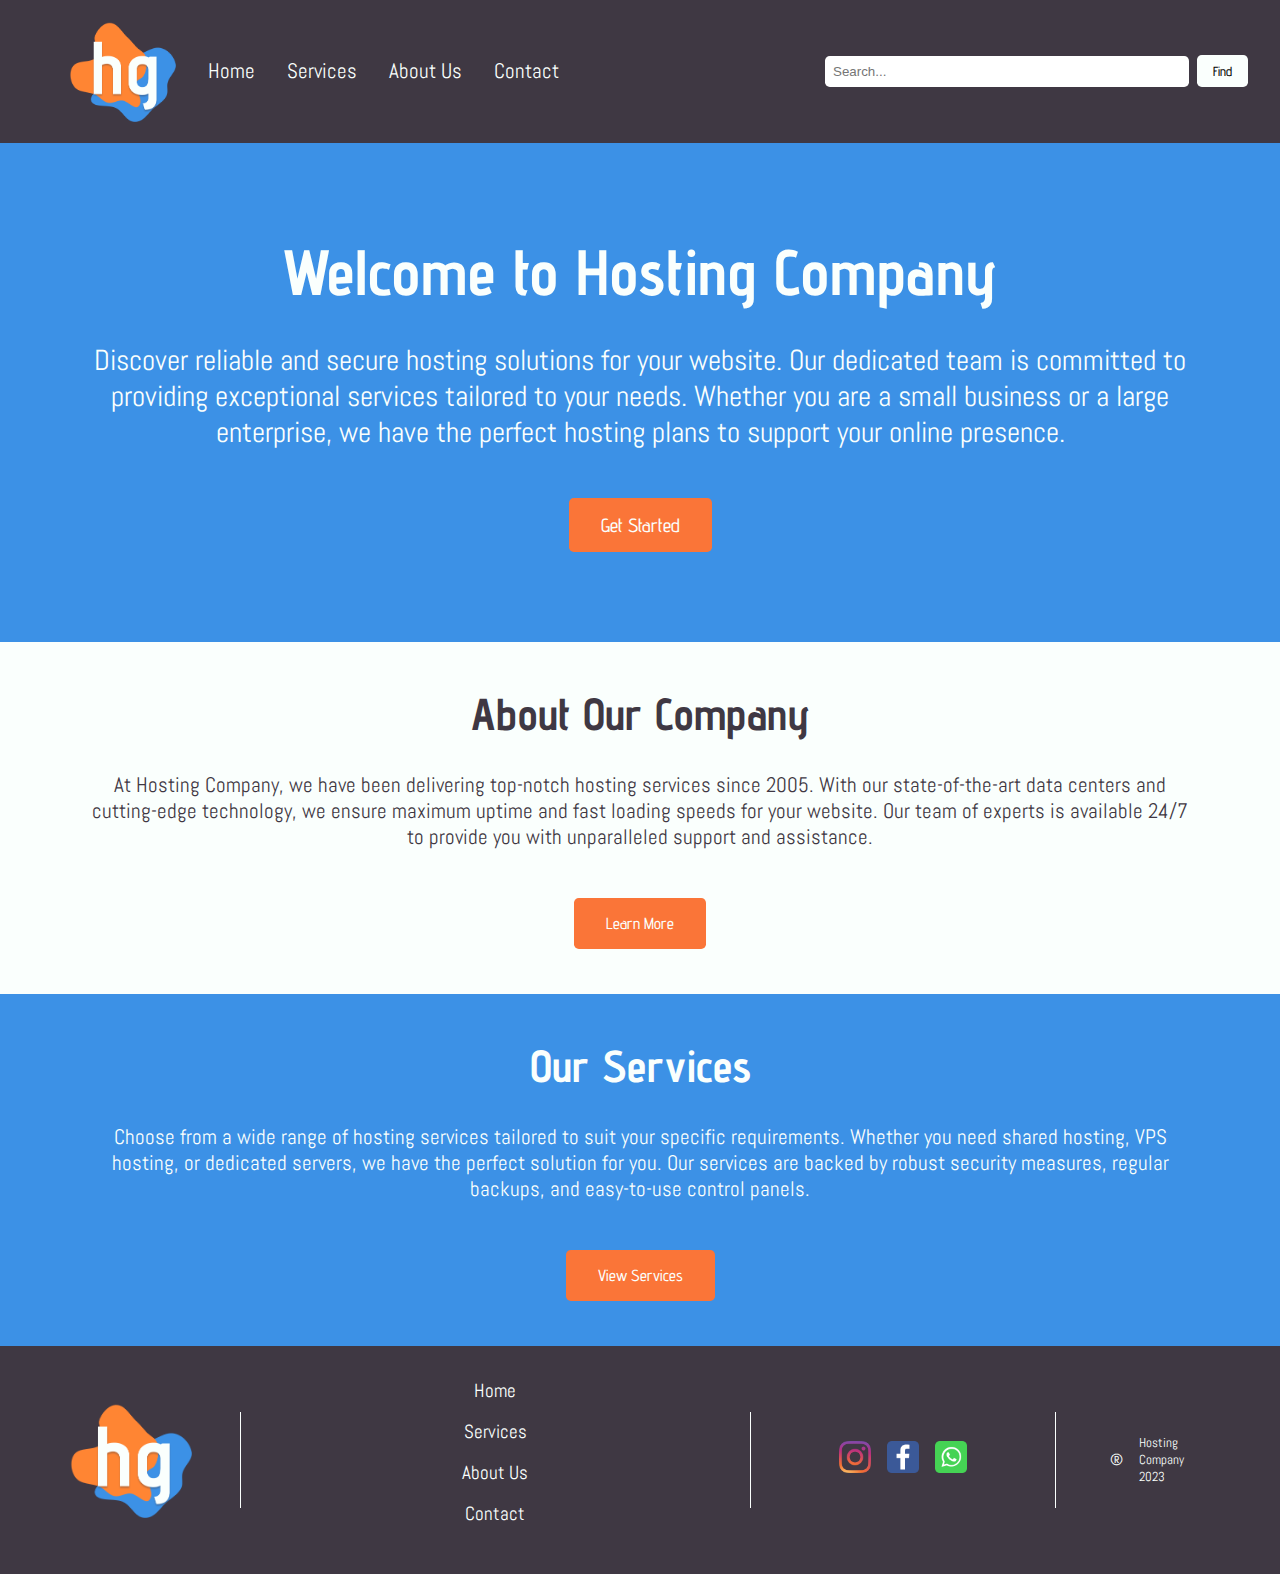
<file: index.html>
<!DOCTYPE html>
<html lang="en">

<head>
  <meta charset="UTF-8">
  <meta name="viewport"
        content="width=device-width, initial-scale=1.0">
  <title>Hosting Company</title>
  <link rel="icon"
        type="image/png"
        href="favicon.png">
  <link rel="stylesheet"
        href="Css/styles.css">
  <script async
          src="Js/script.js"></script>
  <link rel="preconnect"
        href="https://fonts.googleapis.com">
  <link rel="preconnect"
        href="https://fonts.gstatic.com"
        crossorigin>
  <link href="https://fonts.googleapis.com/css2?family=Advent+Pro:wght@300;400;500&display=swap"
        rel="stylesheet">
  <link href="https://fonts.googleapis.com/css2?family=Abel&family=Advent+Pro:wght@300;400;500&display=swap"
        rel="stylesheet">
</head>

<body>
  <header>
    <div class="logo">
      <a href="index.html">
        <img src="Assets/Logo.png"
             alt="Logo">
      </a>
    </div>
    <nav>
      <div class="burger-menu">
        <div class="line"></div>
        <div class="line"></div>
        <div class="line"></div>
      </div>
      <ul class="nav-menu">
        <li><a href="index.html">Home</a></li>
        <li><a href="services.html">Services</a></li>
        <li><a href="about.html">About Us</a></li>
        <li><a href="contact.html">Contact</a></li>
      </ul>
    </nav>
    <div class="search-bar">
      <input type="text"
             placeholder="Search...">
      <button type="submit">Find</button>
    </div>
  </header>

  <section class="hero">
    <h1>Welcome to Hosting Company</h1>
    <p>Discover reliable and secure hosting solutions for your website. Our dedicated team is committed to providing
      exceptional services tailored to your needs. Whether you are a small business or a large enterprise, we have the
      perfect hosting plans to support your online presence.</p>
    <a href="#services"
       class="cta-button">Get Started</a>
  </section>

  <section class="company-info">
    <h2>About Our Company</h2>
    <p>At Hosting Company, we have been delivering top-notch hosting services since 2005. With our state-of-the-art
      data centers and cutting-edge technology, we ensure maximum uptime and fast loading speeds for your website. Our
      team of experts is available 24/7 to provide you with unparalleled support and assistance.</p>
    <a href="about.html"
       id="services"
       class="section-button">Learn More</a>
  </section>

  <section class="services">
    <h2>Our Services</h2>
    <p>Choose from a wide range of hosting services tailored to suit your specific requirements. Whether you need shared
      hosting, VPS hosting, or dedicated servers, we have the perfect solution for you. Our services are backed by
      robust security measures, regular backups, and easy-to-use control panels.</p>
    <a href="services.html"
       class="section-button">View Services</a>
  </section>

  <footer>
    <div class="logo">
      <a href="index.html">
        <img src="Assets/Logo.png"
             alt="Logo">
      </a>
    </div>
    <div class="divider"></div>
    <nav>
      <ul>
        <li><a href="index.html">Home</a></li>
        <li><a href="services.html">Services</a></li>
        <li><a href="about.html">About Us</a></li>
        <li><a href="contact.html">Contact</a></li>
      </ul>
    </nav>
    <div class="divider"></div>
    <div class="social-icons">
      <a href="https://www.instagram.com"><img src="Assets/instagram.png"
             alt="Instagram"></a>
      <a href="https://www.facebook.com"><img src="Assets/facebook.png"
             alt="Facebook"></a>
      <a href="https://www.whatsapp.com"><img src="Assets/whatsapp.png"
             alt="WhatsApp"></a>
    </div>
    <div class="divider"></div>
    <div class="trademark">
      <span>&#174;</span>
      <span>Hosting Company 2023</span>
    </div>
  </footer>
</body>

</html>
</file>
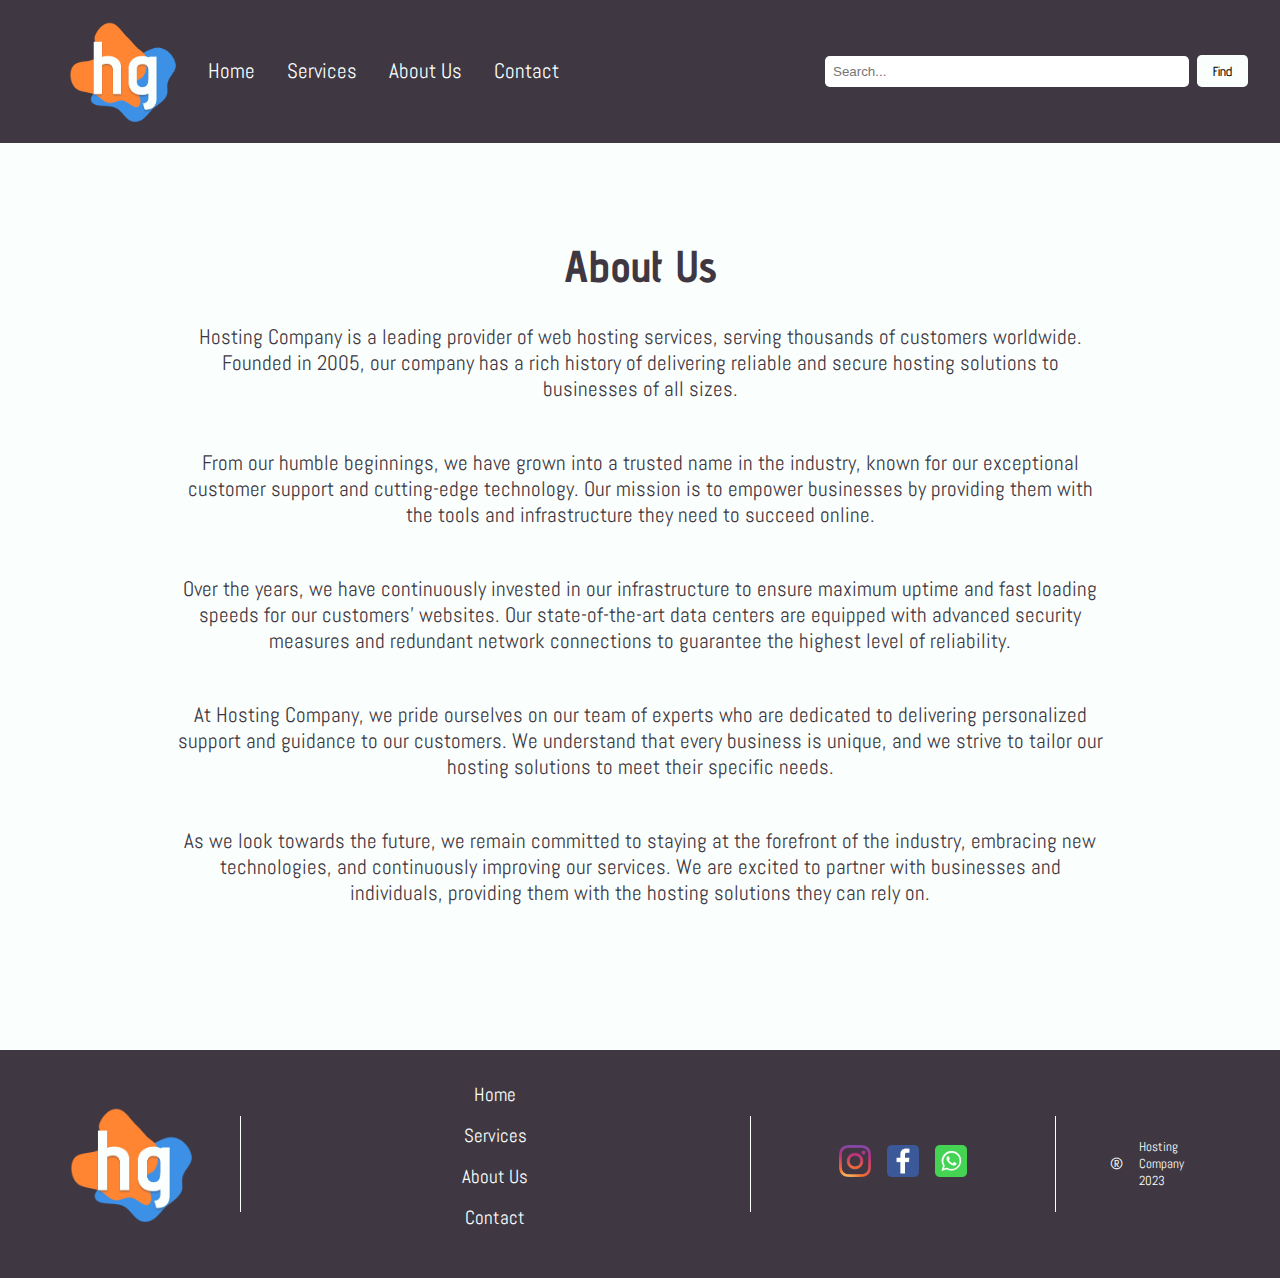
<file: about.html>
<!DOCTYPE html>
<html lang="en">

<head>
  <meta charset="UTF-8">
  <meta name="viewport"
        content="width=device-width, initial-scale=1.0">
  <title>About Us</title>
  <link rel="icon"
        type="image/png"
        href="favicon.png">
  <link rel="stylesheet"
        href="Css/styles.css">
  <link rel="stylesheet"
        href="Css/about.styles.css">
  <script async
          src="Js/script.js"></script>
  <link rel="preconnect"
        href="https://fonts.googleapis.com">
  <link rel="preconnect"
        href="https://fonts.gstatic.com"
        crossorigin>
  <link href="https://fonts.googleapis.com/css2?family=Advent+Pro:wght@300;400;500&display=swap"
        rel="stylesheet">
  <link href="https://fonts.googleapis.com/css2?family=Abel&family=Advent+Pro:wght@300;400;500&display=swap"
        rel="stylesheet">
</head>

<body>
  <header>
    <div class="logo">
      <a href="index.html">
        <img src="Assets/Logo.png"
             alt="Logo">
      </a>
    </div>
    <nav>
      <div class="burger-menu">
        <div class="line"></div>
        <div class="line"></div>
        <div class="line"></div>
      </div>
      <ul class="nav-menu">
        <li><a href="index.html">Home</a></li>
        <li><a href="services.html">Services</a></li>
        <li><a href="about.html">About Us</a></li>
        <li><a href="contact.html">Contact</a></li>
      </ul>
    </nav>
    <div class="search-bar">
      <input type="text"
             placeholder="Search...">
      <button type="submit">Find</button>
    </div>
  </header>

  <section class="about-us">
    <div class="container">
      <h2>About Us</h2>
      <p>Hosting Company is a leading provider of web hosting services, serving thousands of customers worldwide.
        Founded in 2005, our company has a rich history of delivering reliable and secure hosting solutions to
        businesses of all sizes.</p>
      <p>From our humble beginnings, we have grown into a trusted name in the industry, known for our exceptional
        customer support and cutting-edge technology. Our mission is to empower businesses by providing them with the
        tools and infrastructure they need to succeed online.</p>
      <p>Over the years, we have continuously invested in our infrastructure to ensure maximum uptime and fast loading
        speeds for our customers' websites. Our state-of-the-art data centers are equipped with advanced security
        measures and redundant network connections to guarantee the highest level of reliability.</p>
      <p>At Hosting Company, we pride ourselves on our team of experts who are dedicated to delivering personalized
        support and guidance to our customers. We understand that every business is unique, and we strive to tailor our
        hosting solutions to meet their specific needs.</p>
      <p>As we look towards the future, we remain committed to staying at the forefront of the industry, embracing new
        technologies, and continuously improving our services. We are excited to partner with businesses and
        individuals, providing them with the hosting solutions they can rely on.</p>
    </div>
  </section>

  <footer>
    <div class="logo">
      <a href="index.html">
        <img src="Assets/Logo.png"
             alt="Logo">
      </a>
    </div>
    <div class="divider"></div>
    <nav>
      <ul>
        <li><a href="index.html">Home</a></li>
        <li><a href="services.html">Services</a></li>
        <li><a href="about.html">About Us</a></li>
        <li><a href="contact.html">Contact</a></li>
      </ul>
    </nav>
    <div class="divider"></div>
    <div class="social-icons">
      <a href="https://www.instagram.com"><img src="Assets/instagram.png"
             alt="Instagram"></a>
      <a href="https://www.facebook.com"><img src="Assets/facebook.png"
             alt="Facebook"></a>
      <a href="https://www.whatsapp.com"><img src="Assets/whatsapp.png"
             alt="WhatsApp"></a>
    </div>
    <div class="divider"></div>
    <div class="trademark">
      <span>&#174;</span>
      <span>Hosting Company 2023</span>
    </div>
  </footer>
</body>

</html>
</file>
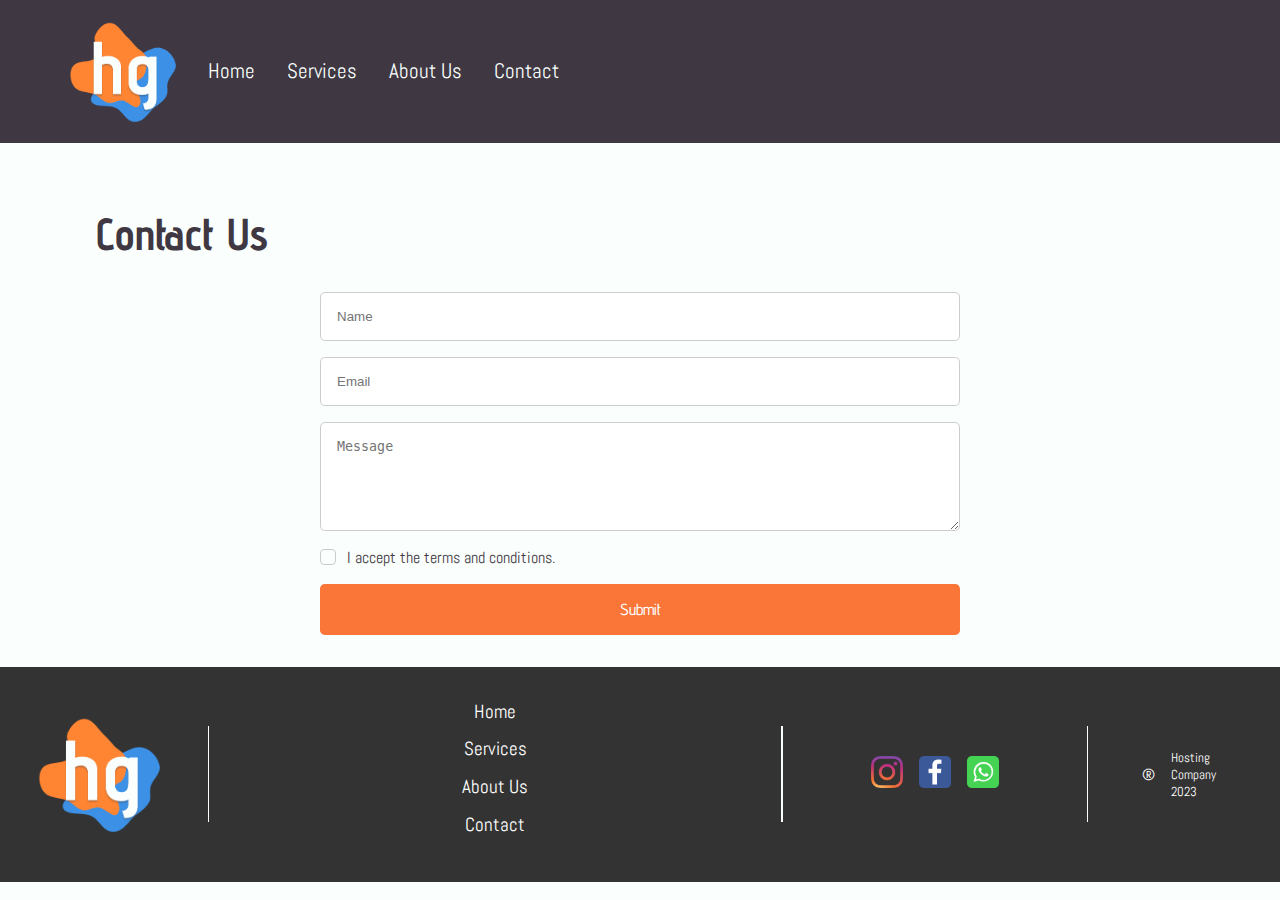
<file: contact.html>
<!DOCTYPE html>
<html lang="en">

<head>
  <meta charset="UTF-8">
  <meta name="viewport"
        content="width=device-width, initial-scale=1.0">
  <title>Contact Page</title>
  <link rel="icon"
        type="image/png"
        href="favicon.png">
  <link rel="stylesheet"
        href="Css/styles.css">
  <link rel="stylesheet"
        href="Css/contact.styles.css">
  <script async
          src="Js/contact.script.js"></script>
  <link rel="preconnect"
        href="https://fonts.googleapis.com">
  <link rel="preconnect"
        href="https://fonts.gstatic.com"
        crossorigin>
  <link href="https://fonts.googleapis.com/css2?family=Advent+Pro:wght@300;400;500&display=swap"
        rel="stylesheet">
  <link href="https://fonts.googleapis.com/css2?family=Abel&family=Advent+Pro:wght@300;400;500&display=swap"
        rel="stylesheet">
</head>

<body>
  <header>
    <div class="logo">
      <a href="index.html">
        <img src="Assets/Logo.png"
             alt="Logo">
      </a>
    </div>
    <nav>
      <div class="burger-menu">
        <div class="line"></div>
        <div class="line"></div>
        <div class="line"></div>
      </div>
      <ul class="nav-menu">
        <li><a href="index.html">Home</a></li>
        <li><a href="services.html">Services</a></li>
        <li><a href="about.html">About Us</a></li>
        <li><a href="contact.html">Contact</a></li>
      </ul>
    </nav>
  </header>

  <div class="container">
    <h1>Contact Us</h1>
    <form id="contactForm">
      <div class="form-group">
        <input type="text"
               id="name"
               name="name"
               placeholder="Name"
               required>
      </div>
      <div class="form-group">
        <input type="email"
               id="email"
               name="email"
               placeholder="Email"
               required>
      </div>
      <div class="form-group">
        <textarea id="message"
                  name="message"
                  placeholder="Message"
                  rows="5"
                  required></textarea>
      </div>
      <label for="acceptance">
        <input type="checkbox"
               id="acceptance"
               name="acceptance"
               required>
        I accept the terms and conditions.
      </label>
      <button type="submit">Submit</button>
    </form>
  </div>

  <footer>
    <div class="logo">
      <a href="index.html">
        <img src="Assets/Logo.png"
             alt="Logo">
      </a>
    </div>
    <div class="divider"></div>
    <nav>
      <ul>
        <li><a href="index.html">Home</a></li>
        <li><a href="services.html">Services</a></li>
        <li><a href="about.html">About Us</a></li>
        <li><a href="contact.html">Contact</a></li>
      </ul>
    </nav>
    <div class="divider"></div>
    <div class="social-icons">
      <a href="https://www.instagram.com"><img src="Assets/instagram.png"
             alt="Instagram"></a>
      <a href="https://www.facebook.com"><img src="Assets/facebook.png"
             alt="Facebook"></a>
      <a href="https://www.whatsapp.com"><img src="Assets/whatsapp.png"
             alt="WhatsApp"></a>
    </div>
    <div class="divider"></div>
    <div class="trademark">
      <span>&#174;</span>
      <span>Hosting Company 2023</span>
    </div>
  </footer>

  <div id="modal"
       class="modal">
    <div class="modal-content">
      <div>
        <span class="close">&times;</span>
        <h2>Confirmation</h2>
      </div>
      <p>Thank you for contacting us! We will get back to you soon.</p>
      <div class="modal-buttons">
        <button class="modal-button ok-button">OK</button>
      </div>
    </div>
  </div>
</body>

</html>
</file>
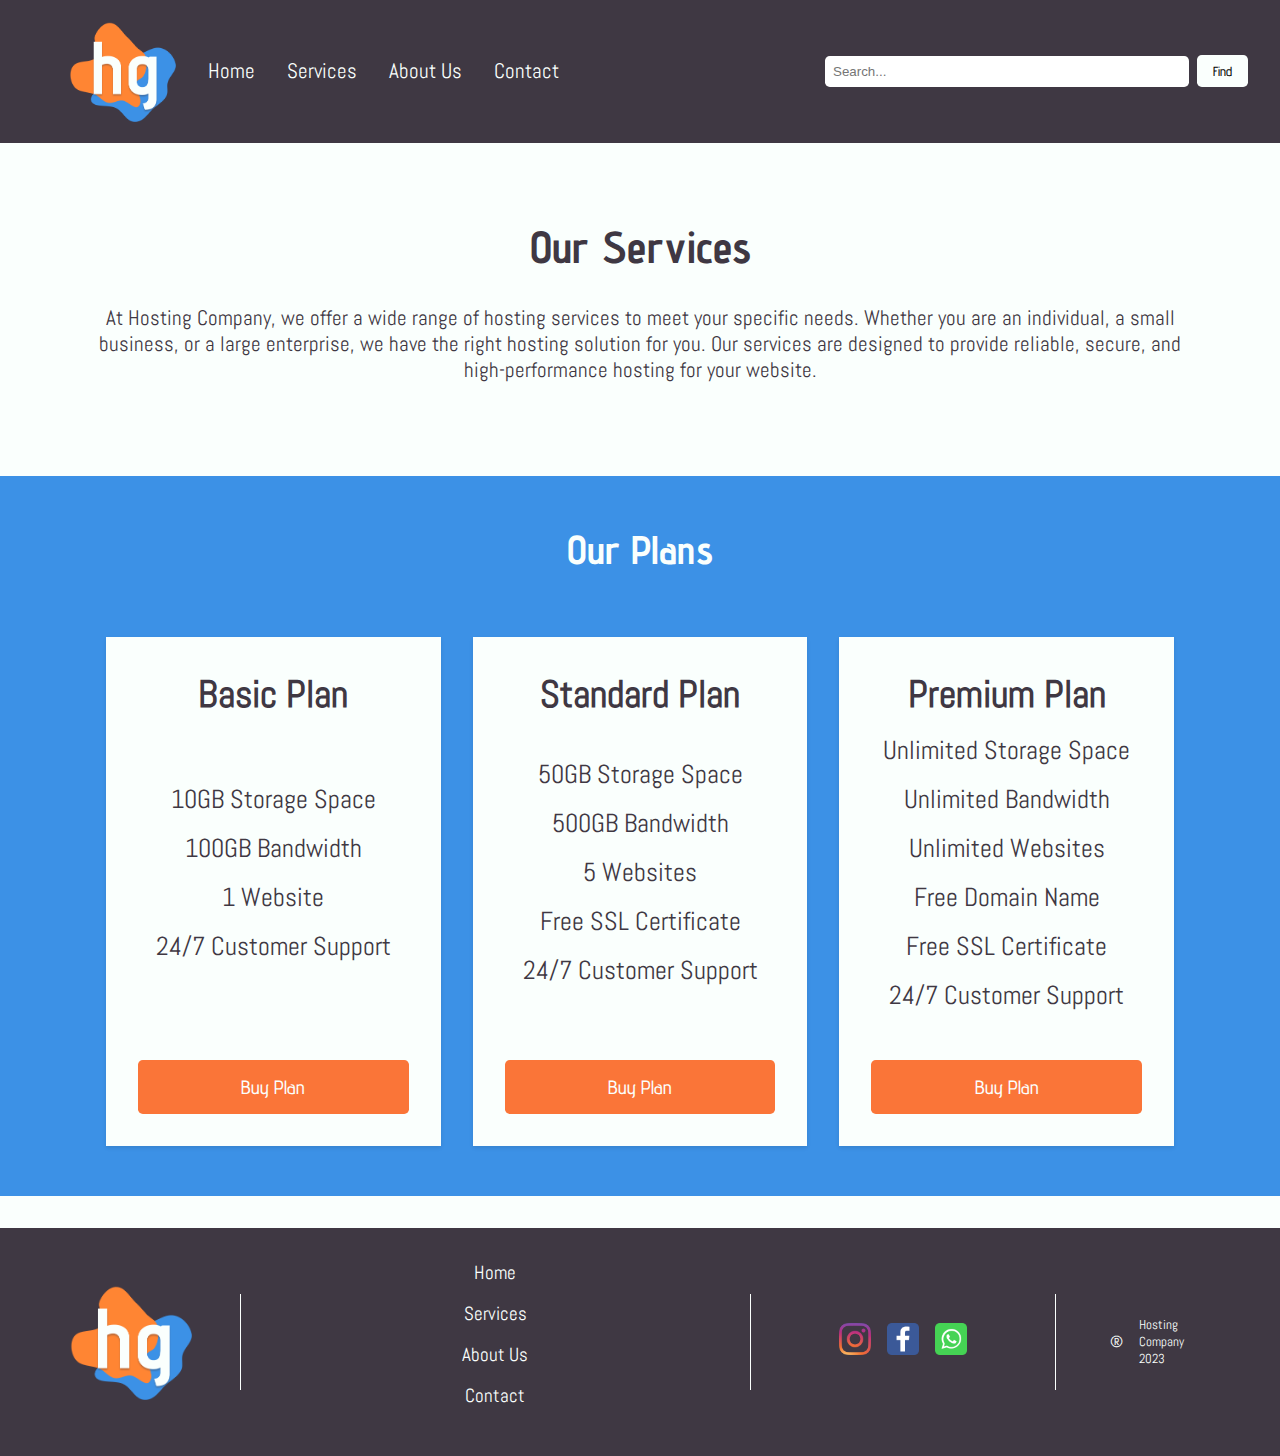
<file: services.html>
<!DOCTYPE html>
<html lang="en">

<head>
  <meta charset="UTF-8">
  <meta name="viewport"
        content="width=device-width, initial-scale=1.0">
  <title>Services</title>
  <link rel="icon"
        type="image/png"
        href="favicon.png">
  <link rel="stylesheet"
        href="Css/styles.css">
  <link rel="stylesheet"
        href="Css/services.styles.css">
  <script async
          src="Js/script.js"></script>
  <script async
          src="Js/services.script.js"></script>
  <link rel="preconnect"
        href="https://fonts.googleapis.com">
  <link rel="preconnect"
        href="https://fonts.gstatic.com"
        crossorigin>
  <link href="https://fonts.googleapis.com/css2?family=Advent+Pro:wght@300;400;500&display=swap"
        rel="stylesheet">
  <link href="https://fonts.googleapis.com/css2?family=Abel&family=Advent+Pro:wght@300;400;500&display=swap"
        rel="stylesheet">
</head>

<body>
  <header>
    <div class="logo">
      <a href="index.html">
        <img src="Assets/Logo.png"
             alt="Logo">
      </a>
    </div>
    <nav>
      <div class="burger-menu">
        <div class="line"></div>
        <div class="line"></div>
        <div class="line"></div>
      </div>
      <ul class="nav-menu">
        <li><a href="index.html">Home</a></li>
        <li><a href="services.html">Services</a></li>
        <li><a href="about.html">About Us</a></li>
        <li><a href="contact.html">Contact</a></li>
      </ul>
    </nav>
    <div class="search-bar">
      <input type="text"
             placeholder="Search...">
      <button type="submit">Find</button>
    </div>
  </header>

  <main>
    <section class="services">
      <h2>Our Services</h2>
      <p>At Hosting Company, we offer a wide range of hosting services to meet your specific needs. Whether you are
        an individual, a small business, or a large enterprise, we have the right hosting solution for you. Our services
        are designed to provide reliable, secure, and high-performance hosting for your website.</p>
    </section>

    <section class="plans">
      <h2>Our Plans</h2>
      <div class="plans-container">
        <div class="plan">
          <h3>Basic Plan</h3>
          <ul>
            <li>10GB Storage Space</li>
            <li>100GB Bandwidth</li>
            <li>1 Website</li>
            <li>24/7 Customer Support</li>
          </ul>
          <button class="plan-button">Buy Plan</button>
        </div>
        <div class="plan">
          <h3>Standard Plan</h3>
          <ul>
            <li>50GB Storage Space</li>
            <li>500GB Bandwidth</li>
            <li>5 Websites</li>
            <li>Free SSL Certificate</li>
            <li>24/7 Customer Support</li>
          </ul>
          <button class="plan-button">Buy Plan</button>
        </div>
        <div class="plan">
          <h3>Premium Plan</h3>
          <ul>
            <li>Unlimited Storage Space</li>
            <li>Unlimited Bandwidth</li>
            <li>Unlimited Websites</li>
            <li>Free Domain Name</li>
            <li>Free SSL Certificate</li>
            <li>24/7 Customer Support</li>
          </ul>
          <button class="plan-button">Buy Plan</button>
        </div>
      </div>
    </section>
  </main>

  <footer>
    <div class="logo">
      <a href="index.html">
        <img src="Assets/Logo.png"
             alt="Logo">
      </a>
    </div>
    <div class="divider"></div>
    <nav>
      <ul>
        <li><a href="index.html">Home</a></li>
        <li><a href="services.html">Services</a></li>
        <li><a href="about.html">About Us</a></li>
        <li><a href="contact.html">Contact</a></li>
      </ul>
    </nav>
    <div class="divider"></div>
    <div class="social-icons">
      <a href="https://www.instagram.com"><img src="Assets/instagram.png"
             alt="Instagram"></a>
      <a href="https://www.facebook.com"><img src="Assets/facebook.png"
             alt="Facebook"></a>
      <a href="https://www.whatsapp.com"><img src="Assets/whatsapp.png"
             alt="WhatsApp"></a>
    </div>
    <div class="divider"></div>
    <div class="trademark">
      <span>&#174;</span>
      <span>Hosting Company 2023</span>
    </div>
  </footer>

  <div id="modal"
       class="modal">
    <div id="confirm-message"
         class="modal-content">
      <div>
        <span class="close">&times;</span>
        <h2>Confirm Plan Purchase</h2>
      </div>
      <p>Are you sure you want to buy this plan?</p>
      <div class="modal-buttons">
        <button class="modal-button yes-button">Yes</button>
        <button class="modal-button no-button">No</button>
      </div>
    </div>
    <div id="success-message"
         class="modal-content"
         style="display: none;">
      <div>
        <span class="close">&times;</span>
        <h2>Confirmation</h2>
      </div>
      <p>Purchase was successful!</p>
      <div class="modal-buttons">
        <button class="modal-button ok-button">Ok</button>
      </div>
    </div>
  </div>
</body>

</html>
</file>
<file: Css/about.styles.css>
/* About Us styles */
.about-us {
    background-color: var(--white-color);
    padding: 5vw 7vw;
    text-align: center;
}

.about-us h2 {
    font-size: 2.8rem;
    margin-bottom: 2rem;
}

.about-us p {
    font-size: 1.3rem;
    margin-bottom: 3rem;
}

/* Media queries */
@media screen and (max-width: 768px) {
    /* Tablet styles */

    .about-us h2 {
        font-size: 2.4rem;
    }

    .about-us p {
        font-size: 1.2rem;
    }
}

@media screen and (max-width: 480px) {
    /* Mobile styles */

    .about-us h2 {
        font-size: 1.8rem;
    }

    .about-us p {
        font-size: 1rem;
    }
}
</file>
<file: Css/contact.styles.css>
form {
    display: grid;
    grid-template-columns: 1fr;
    grid-gap: 1rem;
    max-width: 40rem;
    margin: 0 auto;
}

h1 {
    margin-block: 2rem;
    font-size: 2.8rem;
}

.form-group {
    display: flex;
    flex-direction: column;
}

input[type='text'],
input[type='email'],
textarea {
    padding: 1rem;
    border-radius: 0.3rem;
    border: 1px solid #ccc;
}

textarea {
    resize: vertical;
}

button[type='submit'] {
    padding: 1rem 2rem;
    background-color: var(--accent-color);
    color: var(--white-color);
    border: none;
    font-weight: 500;
    font-size: 1rem;
    border-radius: 0.3rem;
    cursor: pointer;
    transition: background-color 0.3s ease;
}

label {
    display: flex;
    align-items: center;
}

input[type='checkbox'] {
    appearance: none;
    -webkit-appearance: none;
    -moz-appearance: none;
    width: 1rem;
    height: 1rem;
    margin-right: 0.7rem;
    border: 1px solid #ccc;
    border-radius: 4px;
    outline: none;
    cursor: pointer;
}

input[type='checkbox']:checked {
    border-color: var(--secondary-color);
}

button[type='submit']:hover {
    background-color: var(--accent-color-hover);
}

/* Footer styles */
footer {
    background-color: #333;
    padding: 2.5vw 0;
    color: #fff;
    display: flex;
    justify-content: space-between;
    align-items: center;
}

footer .logo img {
    width: 10vw;
    height: auto;
}

footer nav ul {
    display: flex;
    flex-direction: column;
    align-items: center;
}

footer nav ul li {
    margin-bottom: 1vw;
}

footer nav ul li a {
    color: #fff;
    text-decoration: none;
}

/* Media queries */
@media screen and (max-width: 768px) {
    form {
        max-width: 90%;
    }
}
</file>
<file: Css/services.styles.css>
/* Services styles */
main {
    padding: 2rem 0;
}

.services {
    background-color: var(--white-color);
    text-align: center;
    color: var(--primary-color);
}

.services h2 {
    font-size: 2.8rem;
    margin-bottom: 2rem;
}

.services p {
    font-size: 1.3rem;
    margin-bottom: 3rem;
}

.plans {
    display: flex;
    flex-direction: column;
    align-items: center;
    padding: 2vh 7vw;
    background-color: var(--secondary-color);
}

.plans h2 {
    font-size: 2.5rem;
    margin-block: 2rem;
    color: var(--white-color);
}

.plans-container {
    display: flex;
    width: 100%;
}

.plan {
    display: flex;
    flex-direction: column;
    justify-content: space-between;
    flex: 1;
    background-color: var(--white-color);
    padding: 2rem;
    margin: 2rem 1rem;
    text-align: center;
    box-shadow: 0 2px 4px rgba(0, 0, 0, 0.1);
}

.plan h3 {
    font-size: 2.4rem;
    margin-bottom: 1rem;
}

.plan ul {
    list-style-type: none;
    margin-bottom: 2rem;
}

.plan ul li {
    font-size: 1.6rem;
    margin-bottom: 1rem;
}

.plan-button {
    display: inline-block;
    padding: 1rem 2rem;
    background-color: var(--accent-color);
    color: var(--white-color);
    text-decoration: none;
    font-size: 1.2rem;
    font-weight: 500;
    border: none;
    border-radius: 0.3rem;
    transition: background-color 0.3s ease;
}

.plan-button:hover {
    background-color: var(--accent-color-hover);
}

/* Media queries */
@media screen and (max-width: 768px) {
    /* Tablet styles */
    .services h2 {
        font-size: 2rem;
    }

    .services p {
        font-size: 1rem;
    }

    .plans-container {
        flex-direction: column;
    }
}
</file>
<file: Css/styles.css>
/* Reset default styles */
* {
    margin: 0;
    padding: 0;
    box-sizing: border-box;
}

/* Global styles */

/* Declaration of color variables */
:root {
    --primary-color: #3f3843;
    --primary-color-hover: #544a59;
    --secondary-color: #3c91e6;
    --accent-color: #fa7538;
    --accent-color-hover: #ff8533;
    --white-color: #fafffd;
}

/* Buttons, h1, and h2 font styles */
button,
button[type='submit'],
h1,
h2,
.section-button,
.cta-button {
    font-family: 'Advent Pro', sans-serif;
}

body {
    background-color: var(--white-color);
    font-family: 'Abel', Arial, sans-serif;
    color: var(--primary-color);
}

.container {
    max-width: 90%;
    margin: 0 auto;
    padding: 2rem;
}

/* Header styles */
header {
    background-color: var(--primary-color);
    padding: 1rem 2rem;
    display: flex;
    justify-content: space-between;
    align-items: center;
}

.logo img {
    width: 7rem;
    height: auto;
    margin-inline: 2rem;
}

/* Hide the nav menu by default */
.nav-menu {
    display: none;
}

/* Show the nav menu when the burger menu is clicked */
.show {
    display: block;
}

/* Styles for the burger menu */
.burger-menu {
    display: flex;
    flex-direction: column;
    justify-content: space-between;
    width: 30px;
    height: 20px;
    cursor: pointer;
}

.line {
    width: 100%;
    height: 2px;
    background-color: var(--white-color);
}

nav {
    width: 100%;
}

nav ul {
    list-style-type: none;
    display: flex;
    font-size: 1.3rem;
}

nav ul li {
    margin-right: 2rem;
}

nav ul li a {
    color: var(--white-color);
    text-decoration: none;
}

.search-bar {
    width: 100%;
    display: flex;
    justify-content: end;
    align-items: center;
}

.search-bar input[type='text'] {
    width: 70%;
    padding: 0.5rem;
    border-radius: 0.3rem;
    border: none;
}

.search-bar button {
    padding: 0.5rem 1rem;
    margin-left: 0.5rem;
    background-color: var(--white-color);
    font-weight: 500;
    border: none;
    border-radius: 0.3rem;
    cursor: pointer;
}

/* Hero section styles */
.hero {
    background-image: url('../Assets/Hero.png');
    background-size: cover;
    background-position: center;
    text-align: center;
    padding: 10vh 7vw;
    color: var(--white-color);
}

.hero h1 {
    font-size: 4rem;
    margin-bottom: 2rem;
}

.hero p {
    font-size: 1.8rem;
    margin-bottom: 3rem;
}

.cta-button {
    display: inline-block;
    padding: 1rem 2rem;
    background-color: var(--accent-color);
    color: var(--white-color);
    font-size: 1.2rem;
    font-weight: 500;
    text-decoration: none;
    border-radius: 0.3rem;
    transition: background-color 0.3s ease;
}

.cta-button:hover {
    background-color: var(--accent-color-hover);
}

/* Company info section styles */
.company-info {
    background-color: var(--white-color);
    padding: 5vh 7vw;
    text-align: center;
}

.company-info h2 {
    font-size: 2.8rem;
    margin-bottom: 2rem;
}

.company-info p {
    font-size: 1.3rem;
    margin-bottom: 3rem;
}

.section-button {
    display: inline-block;
    padding: 1rem 2rem;
    background-color: var(--accent-color);
    color: var(--white-color);
    font-weight: 500;
    text-decoration: none;
    border-radius: 0.3rem;
    transition: background-color 0.3s ease;
}

.section-button:hover {
    background-color: var(--accent-color-hover);
}

/* Services section styles */
.services {
    background-color: var(--secondary-color);
    padding: 5vh 7vw;
    text-align: center;
    color: var(--white-color);
}

.services h2 {
    font-size: 2.8rem;
    margin-bottom: 2rem;
}

.services p {
    font-size: 1.3rem;
    margin-bottom: 3rem;
}

/* Footer styles */
footer {
    background-color: var(--primary-color);
    padding: 2rem 2rem;
    color: var(--white-color);
    display: flex;
    justify-content: space-around;
    align-items: center;
}

footer .logo img {
    width: 8rem;
    height: auto;
}

footer nav ul {
    display: flex;
    flex-direction: column;
    justify-content: center;
    align-items: center;
    font-size: 1.2rem;
    margin-inline: 2rem;
}

footer nav ul li {
    margin: 0 0 1rem 0;
}

footer nav ul li a {
    color: var(--white-color);
    text-decoration: none;
}

.social-icons {
    display: flex;
    justify-content: center;
    margin-inline: 5vw;
}

.social-icons img {
    width: 2rem;
    height: auto;
    margin-inline: 0.5rem;
}

.divider {
    width: 0.2vw;
    height: 6rem;
    background-color: var(--white-color);
    margin: 0 1rem;
}

.trademark {
    display: flex;
    align-items: center;
    margin: 0 5vw 0 3vw;
}

.trademark span:first-child {
    margin-right: 1rem;
}

.trademark span:last-child {
    font-size: 0.8rem;
}

.highlight {
    background-color: yellow;
    font-weight: bold;
}

/* Modal styles */
.modal {
    display: none;
    position: fixed;
    z-index: 999;
    top: 0;
    left: 0;
    width: 100%;
    height: 100%;
    background-color: rgba(0, 0, 0, 0.5);
    align-items: center;
    justify-content: center;
}

.modal-content {
    position: relative;
    display: flex;
    flex-direction: column;
    background-color: var(--white-color);
    padding: 2rem;
    border-radius: 0.3rem;
    max-width: 500px;
    width: 90%;
}

.close {
    position: absolute;
    top: 1rem;
    right: 1rem;
    font-size: 2rem;
    color: var(--primary-color);
    cursor: pointer;
}

.close:hover {
    color: var(--primary-color-hover);
}

.modal h2 {
    font-size: 2rem;
    margin-bottom: 1rem;
}

.modal p {
    font-size: 1.3rem;
    margin-bottom: 2rem;
}

.modal-buttons {
    display: flex;
    justify-content: center;
    align-items: center;
}

.modal-button {
    display: inline-block;
    padding: 1rem 2rem;
    background-color: var(--accent-color);
    color: var(--white-color);
    text-decoration: none;
    font-size: 1rem;
    font-weight: 500;
    border: none;
    border-radius: 0.3rem;
    transition: background-color 0.3s ease;
    margin-right: 1rem;
}

.modal-button:hover {
    background-color: var(--accent-color-hover);
}

/* Show the normal nav menu on larger screens */
@media screen and (min-width: 769px) {
    .burger-menu {
        display: none;
    }

    .nav-menu {
        display: flex;
    }
}

/* Media queries */
@media screen and (max-width: 768px) {
    /* Tablet styles */
    .container {
        padding: 1rem;
    }

    .logo img {
        width: 8rem;
    }

    .nav-menu {
        display: none;
    }

    .show {
        display: flex;
        flex-direction: column;
    }

    nav {
        display: flex;
        align-items: center;
    }

    nav ul {
        margin-left: 2rem;
    }

    .search-bar {
        display: none;
    }

    .hero h1 {
        font-size: 2.8rem;
    }

    .hero p {
        font-size: 1.4rem;
    }

    .cta-button {
        padding: 0.8rem 1.6rem;
    }

    .section-button {
        font-size: 1.2rem;
        padding: 0.6rem 1.2rem;
    }

    .company-info h2,
    .services h2 {
        font-size: 2.4rem;
    }

    .company-info p,
    .services p {
        font-size: 1.2rem;
    }

    footer {
        flex-direction: column;
        text-align: center;
    }

    footer .logo img {
        margin-bottom: 0.5rem;
    }

    footer nav ul {
        width: 100%;
        padding: 0;
        margin: 0;
    }

    footer nav ul li {
        margin-bottom: 0.5rem;
    }

    .social-icons {
        margin: 1rem 0;
    }

    .social-icons a:first-child,
    .social-icons a:last-child {
        margin: 0;
    }

    .trademark {
        margin: 0;
    }

    .divider {
        display: none;
    }
}

@media screen and (max-width: 480px) {
    /* Mobile styles */
    .container {
        padding: 0.5rem;
    }

    .logo img {
        width: 6rem;
    }

    nav ul li {
        margin-right: 0.5rem;
    }

    .search-bar input[type='text'] {
        width: 15%;
    }

    .search-bar button {
        margin-left: 0.2rem;
    }

    .hero h1 {
        font-size: 2.2rem;
    }

    .hero p {
        font-size: 1.2rem;
    }

    .cta-button {
        padding: 0.6rem 1.2rem;
    }

    .section-button {
        font-size: 1rem;
        padding: 0.5rem 1rem;
    }

    .company-info h2,
    .services h2 {
        font-size: 1.8rem;
    }

    .company-info p,
    .services p {
        font-size: 1rem;
    }
}
</file>
